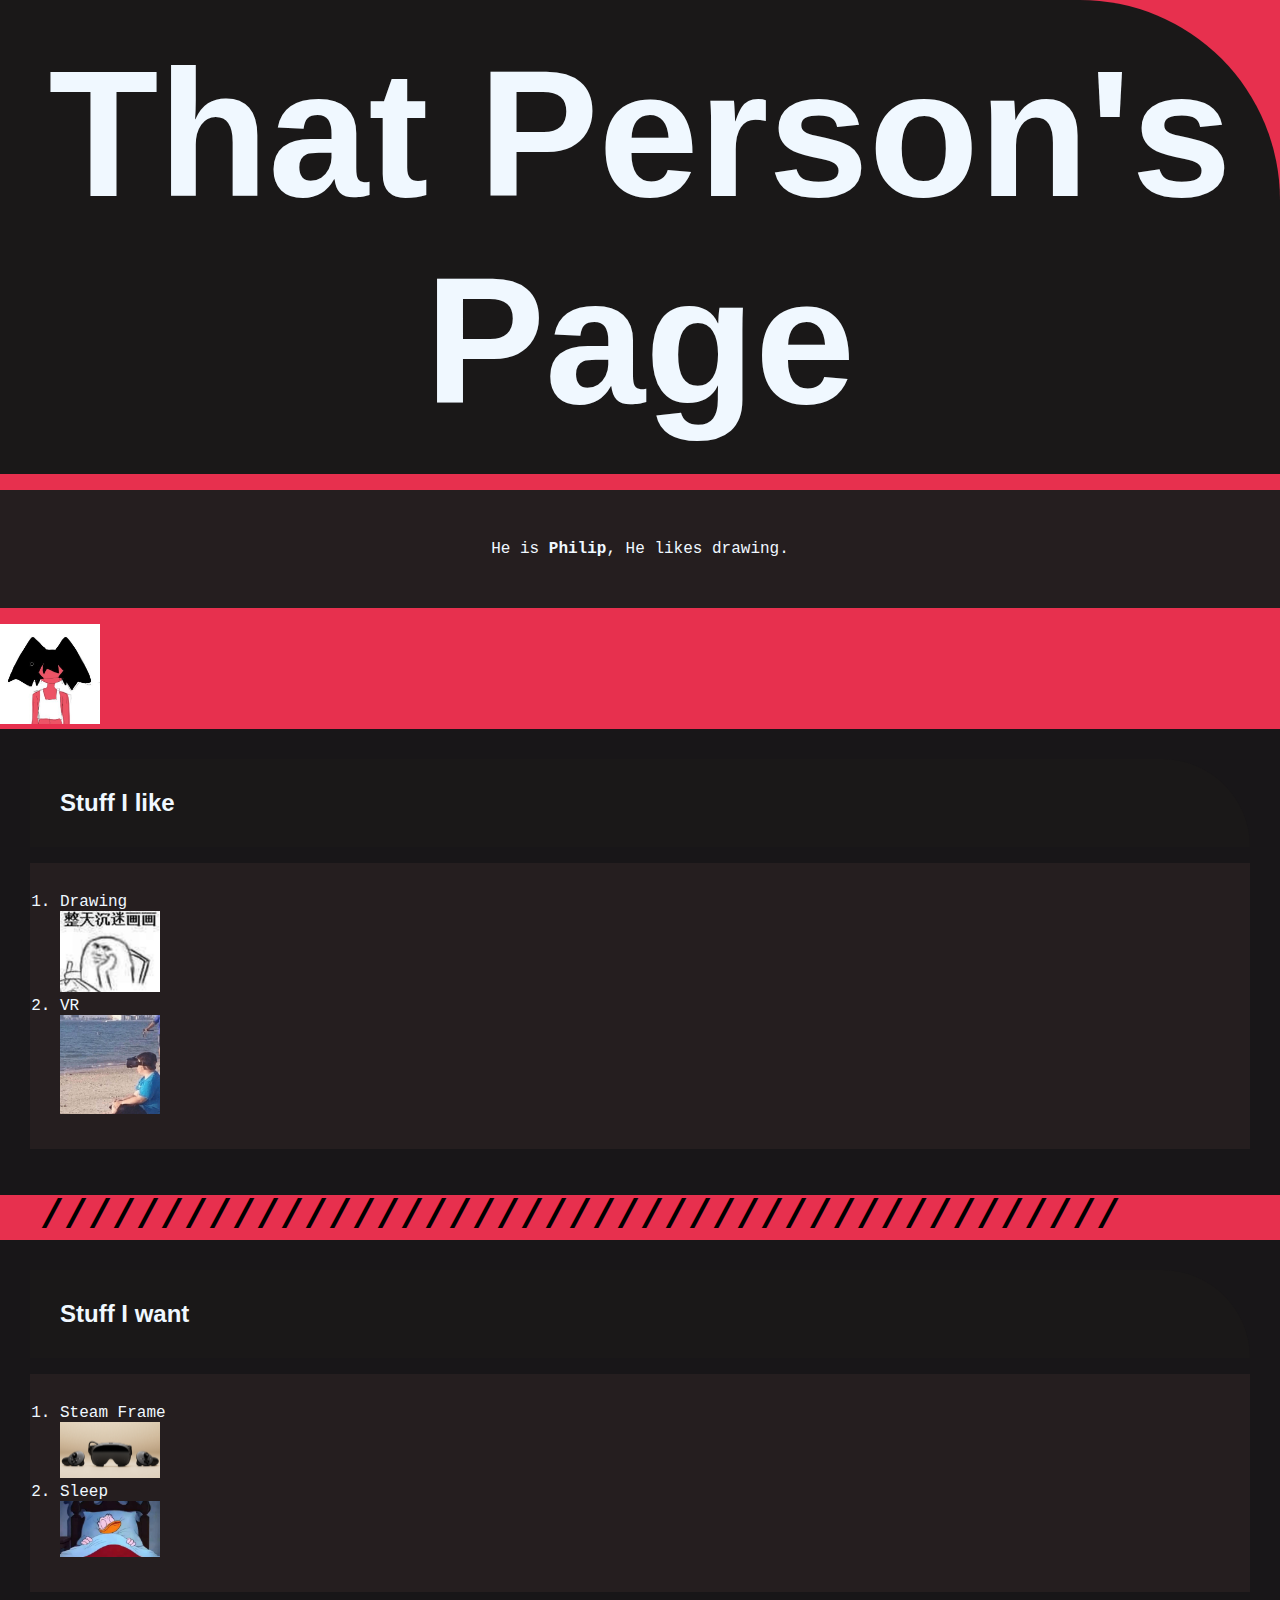
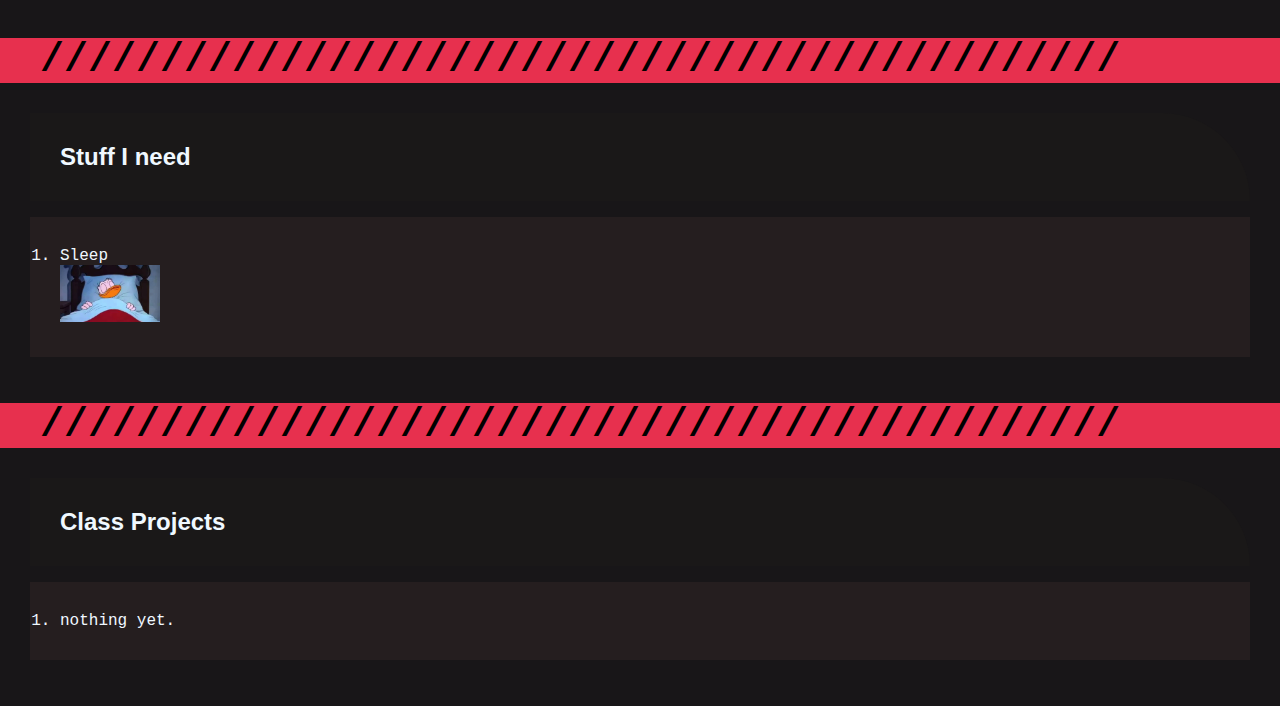
<file: index.html>
<!DOCTYPE html>
<html lang="en">

<head>
    <meta charset="UTF-8">
    <meta name="viewport" content="width=device-width, initial-scale=1.0">
    <title>CLASSWEB EX2</title>
    <link rel="icon" type="image/x-icon" href="image/pf32.jpg">

    <link rel="stylesheet" href="style.css">

</head>

<body>
    <h1 class="headings" style="font-size: 180px;">That Person's Page</h1>
    <p id="about">He is <b>Philip</b>, He likes drawing.</p>
    <a href="https://x.com/MrDog_2000"> <img width=100px src="image/testpf.jpg" alt=""></a>


    <div class="sections">

        <h2 class="headings"> Stuff I like</h2>
        <ol class="list">
            <li>Drawing <div><img width=100px src="image/drawing.png" alt=""></div>
            </li>
            <li>VR <div><img width=100px src="image/vrmeme.jpg" alt=""></div>
            </li>
        </ol>
    </div>
    <p style="font-size: 40px; margin: 0px 40px 0px 40px;">
        <b>/////////////////////////////////////////////</b>
    </p>
    <div class="sections">
        <h2 class="headings">Stuff I want</h2>
        <ol class="list">
            <li>Steam Frame <div><img width=100px src="image/sf.jpg" alt=""></div>
            </li>
            <li>Sleep <div><img width=100px src="image/sleep.jpg" alt=""></div>
            </li>
        </ol>
    </div>
    <p style="font-size: 40px; margin: 0px 40px 0px 40px;">
        <b>/////////////////////////////////////////////</b>
    <div class="sections">
        <h2 class="headings">Stuff I need</h2>
        <ol class="list">
            <li>Sleep <div><img width=100px src="image/sleep.jpg" alt=""></div>
            </li>

        </ol>
    </div>
    <p style="font-size: 40px; margin: 0px 40px 0px 40px;">
        <b>/////////////////////////////////////////////</b>
    <div class="sections">
        <h2 class="headings">Class Projects</h2>
        <ol class="list">
            <li>nothing yet.</li>
        </ol>
    </div>
</body>

</html>
</file>
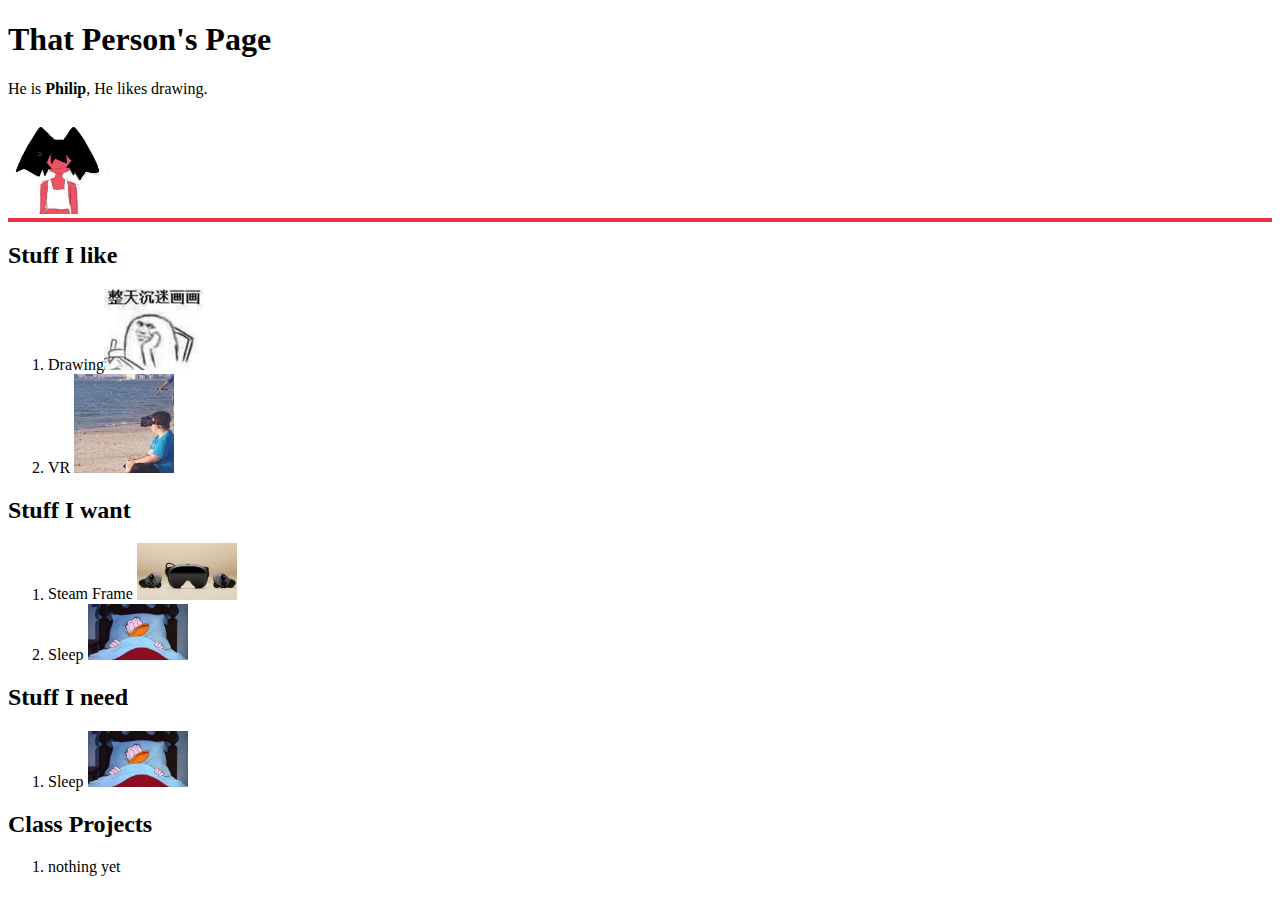
<file: exercise-two.html>
<!DOCTYPE html>
<html lang="en">
<head>
    <meta charset="UTF-8">
    <meta name="viewport" content="width=device-width, initial-scale=1.0">
    <title>CLASSWEB EX2</title>
    <link rel="icon" type="image/x-icon" href="image/pf32.jpg">

</head>
<body>
    <h1>That Person's Page</h1>
    <p>He is <b>Philip</b>, He likes drawing.</p>
    <a href="https://x.com/MrDog_2000">  <img width=100px src="image/testpf.jpg" alt=""></a>
    <div style="background-color: rgb(235, 48, 70);padding: 2px;"></div>

    <h2> Stuff I like</h2>
    <ol>
        <li>Drawing<img width=100px src="image/drawing.png" alt=""></li>
        <li>VR <img width=100px src="image/vrmeme.jpg" alt=""></li>
    </ol>

    <h2>Stuff I want</h2>
    <ol>
        <li>Steam Frame <img width=100px src="image/sf.jpg" alt=""></li>
        <li>Sleep <img width=100px src="image/sleep.jpg" alt=""></li>
    </ol>
    <h2>Stuff I need</h2>
    <ol>
        <li>Sleep <img width=100px src="image/sleep.jpg" alt=""></li>

    </ol>
    <h2>Class Projects</h2>
    <ol>
        <li>nothing yet</li>
    </ol>
</body>
</html>
</file>
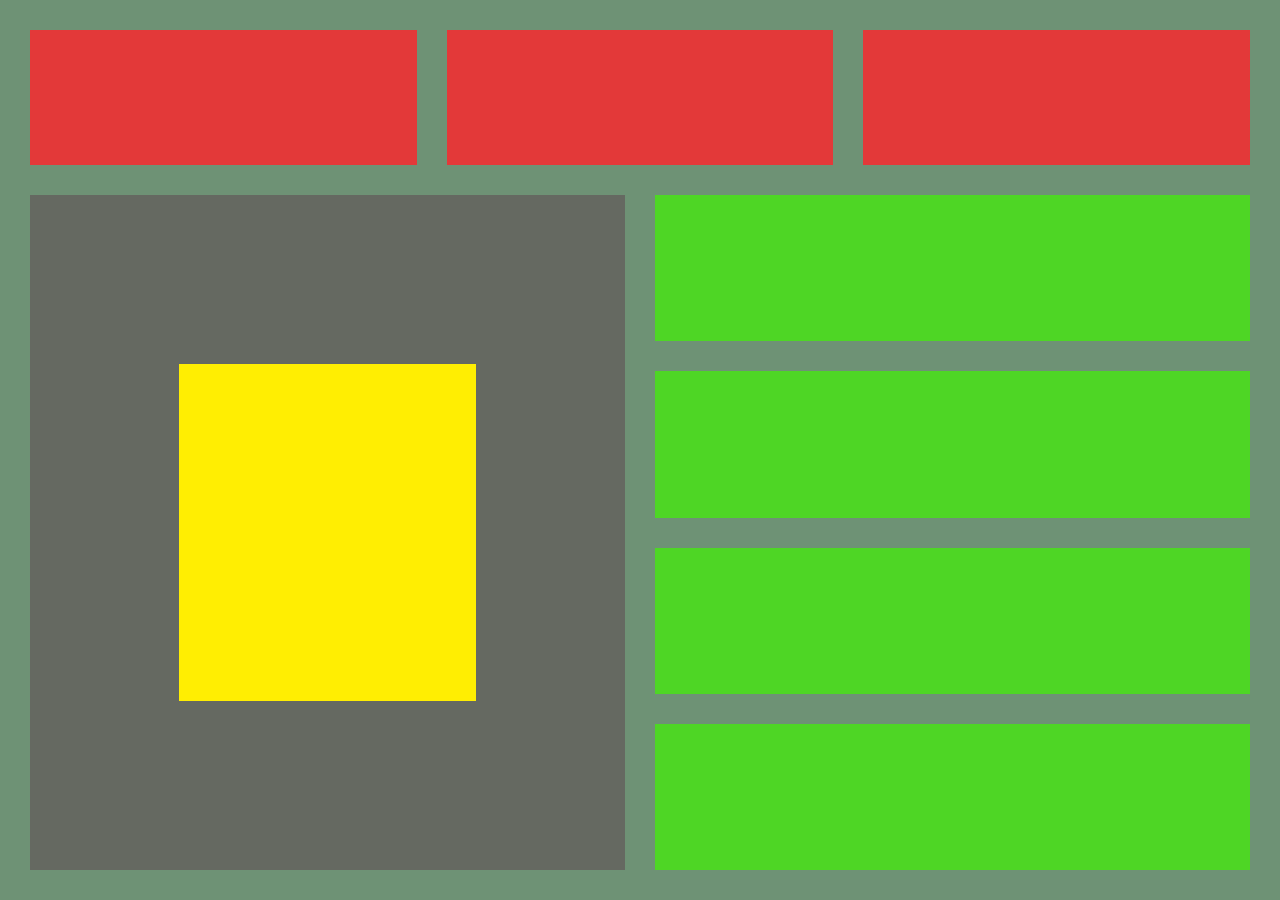
<file: inclass-excercise.html>
<html>

<head>
    <title></title>
    <link rel="stylesheet" href="style.css">
</head>
<style>
    * {
        box-sizing: border-box;
    }

    body {
        margin: 0;
    }

    .ALL {
        padding: 30px;
        display: flex;
        flex-direction: column;

        background: rgb(110, 146, 117);
        height: 100%;
        gap: 30px;
        
    }

    .ROWONE {
        display: flex;
        flex-direction: row;
        justify-content: space-between;
        height: 20%;
        gap: 30px;
    }

    .RED {
        width: 100%;
        height: 100%;
        background: rgb(227, 57, 57);
    }

    .ROWTWO {
        display: flex;
        height: 100%;
        gap: 30px;
    }

    .GREY {
        display: flex;
        justify-content: center;
        align-items: center;
        background: rgb(101, 105, 97);
        width: 50%;
        height: 100%;
    }

    .YELLOW {
        background: rgb(255, 238, 2);
        width: 50%;
        height: 50%;
    }

    .FOURBOX {
        height: 100%;
        display: flex;
        flex-direction: column;
        width: 50%;

        gap: 30px;
    }

    .GREEN {
        height: 100%;
        background: rgb(78, 214, 37);
    }
</style>

<body>
    <div class="ALL">
        <div class="ROWONE">
            <div class="RED"></div>
            <div class="RED"></div>
            <div class="RED"></div>
        </div>

        <div class="ROWTWO">
            <div class="GREY">
                <div class="YELLOW"></div>
            </div>

            <div class="FOURBOX">
                <div class="GREEN"></div>
                <div class="GREEN"></div>
                <div class="GREEN"></div>
                <div class="GREEN"></div>
            </div>
        </div>
    </div>



</body>

</html>
</file>
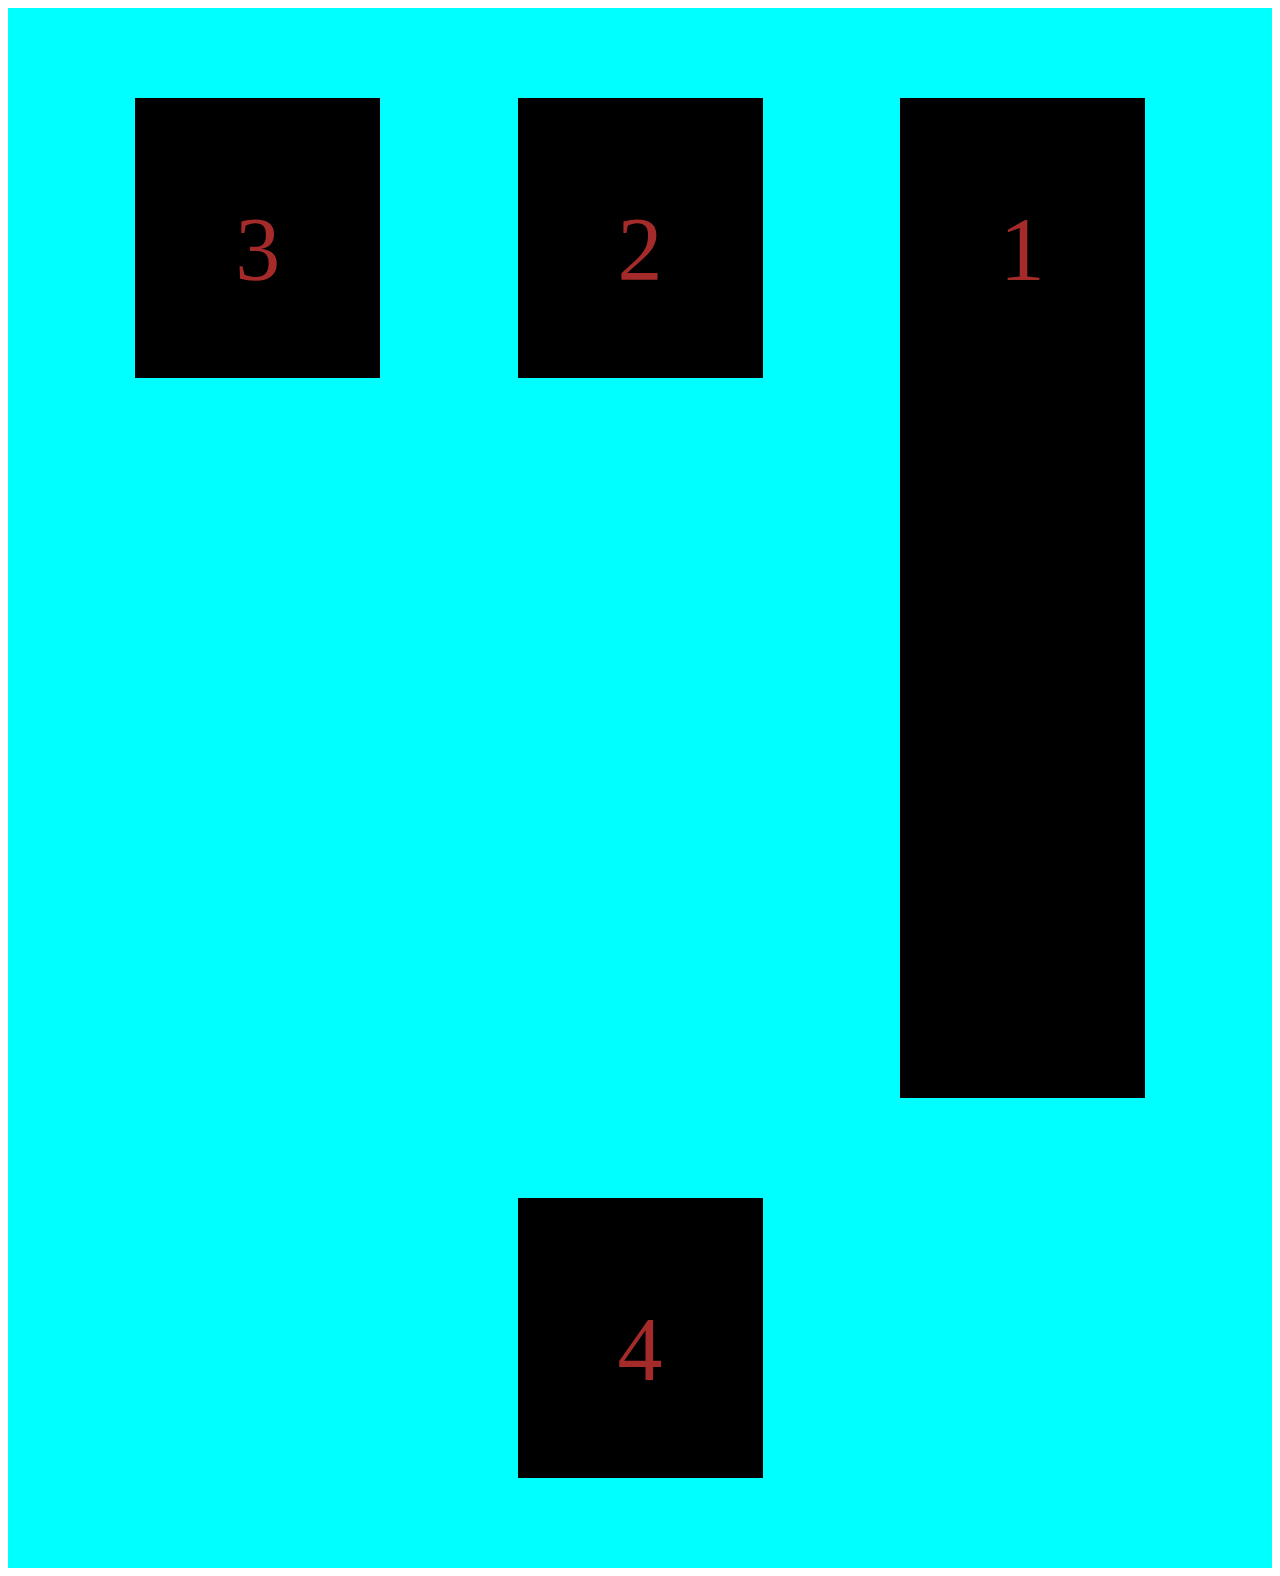
<file: inclass.html>
<!DOCTYPE html>
<html lang="en">

<head>
    <meta charset="UTF-8">
    <meta name="viewport" content="width=device-width, initial-scale=1.0">
    <title>Document</title>
    <style>
        #parent {
            display: flex;
            background-color: aqua;
            padding: 90px;
            flex-wrap: wrap;
            flex-direction: row-reverse;
            gap: 100px;

            justify-content: space-evenly;
            height: auto;
        }

        .child {
            background-color: black;
            padding: 100px;
            font-size: 90px;
            color: brown;
            height: 80px

        }
    </style>
</head>


<body>



    <div id="parent">
        <div class="child" style="height: 800px;">1</div>
        <div class="child">2</div>
        <div class="child">3</div>
        <div class="child">4</div>
    </div>
</body>

</html>
</file>
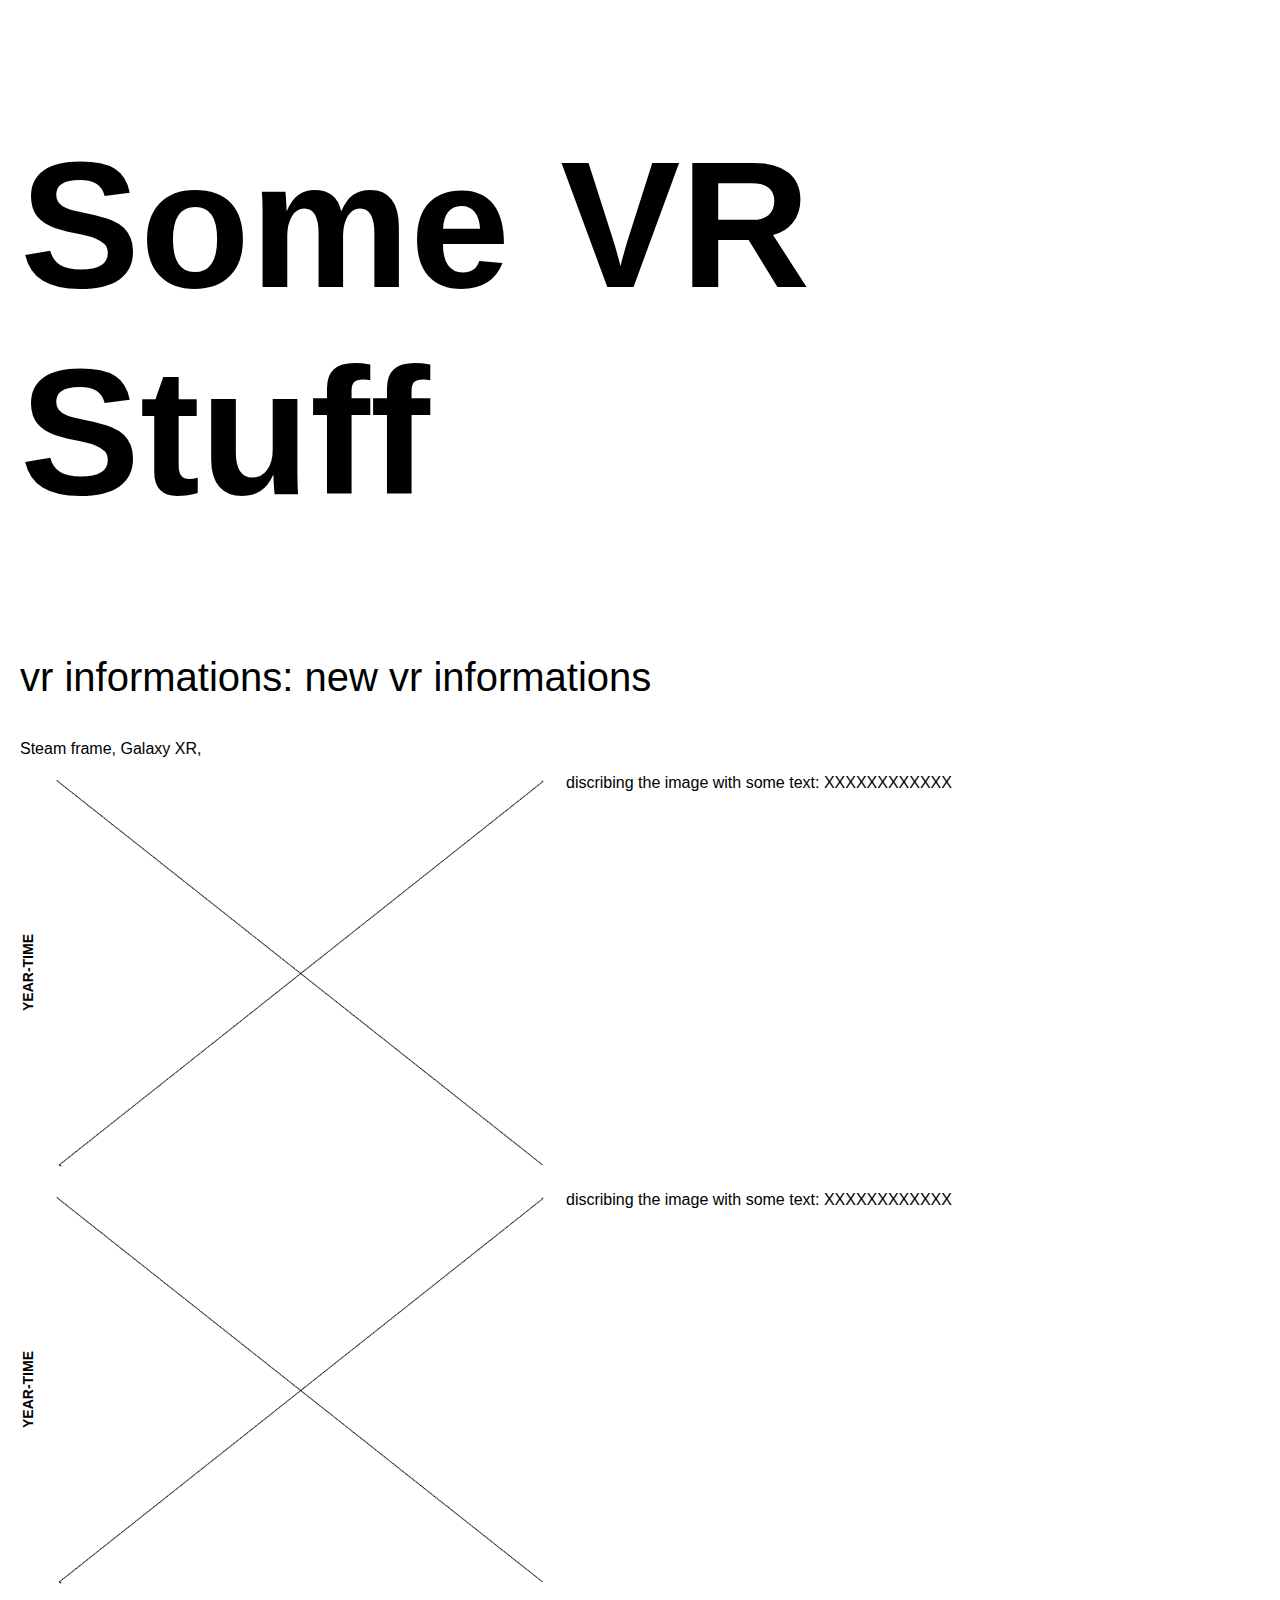
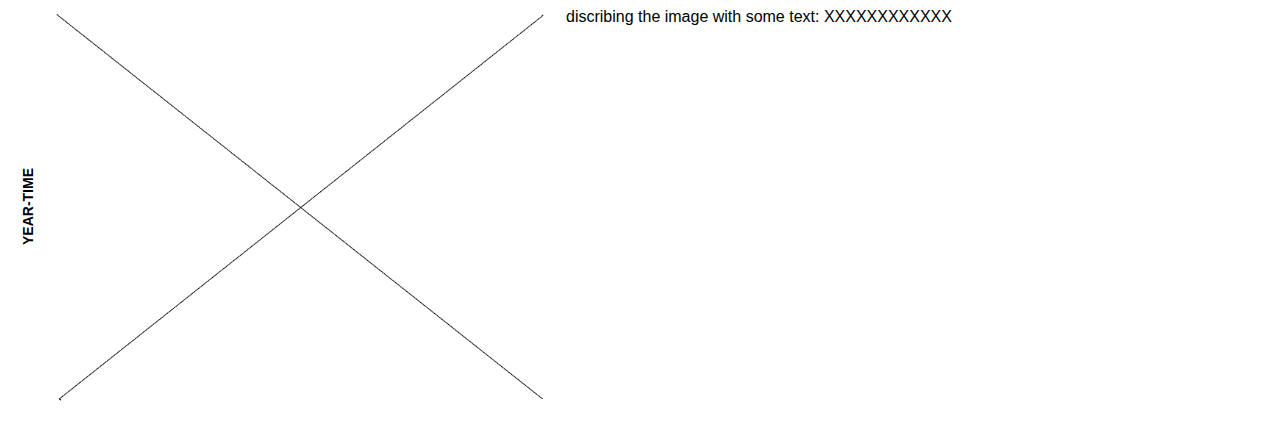
<file: project1.html>
<!DOCTYPE html>
<html lang="en">

<!-- try sticky -->
<head>
    <meta charset="UTF-8">
    <meta name="viewport" content="width=device-width, initial-scale=1.0">
    <title>VR Stuff </title>
    <link rel="stylesheet" href="project1-style.css">


</head>

<body>
    <h1 style="font-size: 180px;">Some VR Stuff</h1>
    <p style="font-size: 40px;">vr informations: new vr informations</p>
    <p>Steam frame, Galaxy XR, </p>



    <div class="item">
        <div class="time">YEAR-TIME</div>
        <div class="content">
            <img src="image\format.jpg" alt="VR image or software">
            <p>discribing the image with some text: XXXXXXXXXXXX</p>
        </div>
    </div>

    
    <div class="item">
        <div class="time">YEAR-TIME</div>
        <div class="content">
            <img src="image\format.jpg" alt="VR image or software">
            <p>discribing the image with some text: XXXXXXXXXXXX</p>
        </div>
    </div>
    <div class="item">
        <div class="time">YEAR-TIME</div>
        <div class="content">
            <img src="image\format.jpg" alt="VR image or software">
            <p>discribing the image with some text: XXXXXXXXXXXX</p>
        </div>
    </div>
</body>

</html>
</file>
<file: style.css>
body {
           background-color: rgb(231, 48, 78);
           margin: 0px;
           font-family: 'Courier New', Courier, monospace;
       }

       #about {
           text-align: center;
           background: #251e1f;
           padding: 50px;
           color: rgb(240, 248, 255);

       }

       .list {
           background: #251e1f;
           padding: 30px;
           color: rgb(240, 248, 255);
       }

       .headings {
           background-color: rgb(26, 24, 24);
           padding: 30px;
           margin: 0px;
           color: rgb(240, 248, 255);
           font-family: Impact, Haettenschweiler, 'Arial Narrow Bold', sans-serif;
           border-top-right-radius: 200px;
       }

       .sections {
           background-color: rgb(24, 22, 24);
           padding: 30px;
           margin: 0px;
           border-radius: 0px;



       }

       h1 {
           text-align: center;
       }
</file>
<file: project1-style.css>
body {
    font-family: Arial, sans-serif;
    margin: 20px;
}

/*  rows */
.item {
    display: flex;
    align-items: center;
    margin-bottom: 20px;
}



/* Time */
.time {
    writing-mode: vertical-rl;
    transform: rotate(180deg);
    font-weight: bold;
    font-size: 14px;
    margin-right: 15px;
    color: #000000;
}

/* Content*/
.content {
    display: flex;
    align-items: flex-start;
    gap: 15px;
    max-width: 1000px;
}

.content img {
    max-width: 500px;
    height: auto;
    border-radius: 5px;
}

.content p {
    margin: 0;
}



.TEST1 {
    display: flex;
    align-items: flex-start;
    gap: 15px;
    max-width: 600px;
}
</file>
